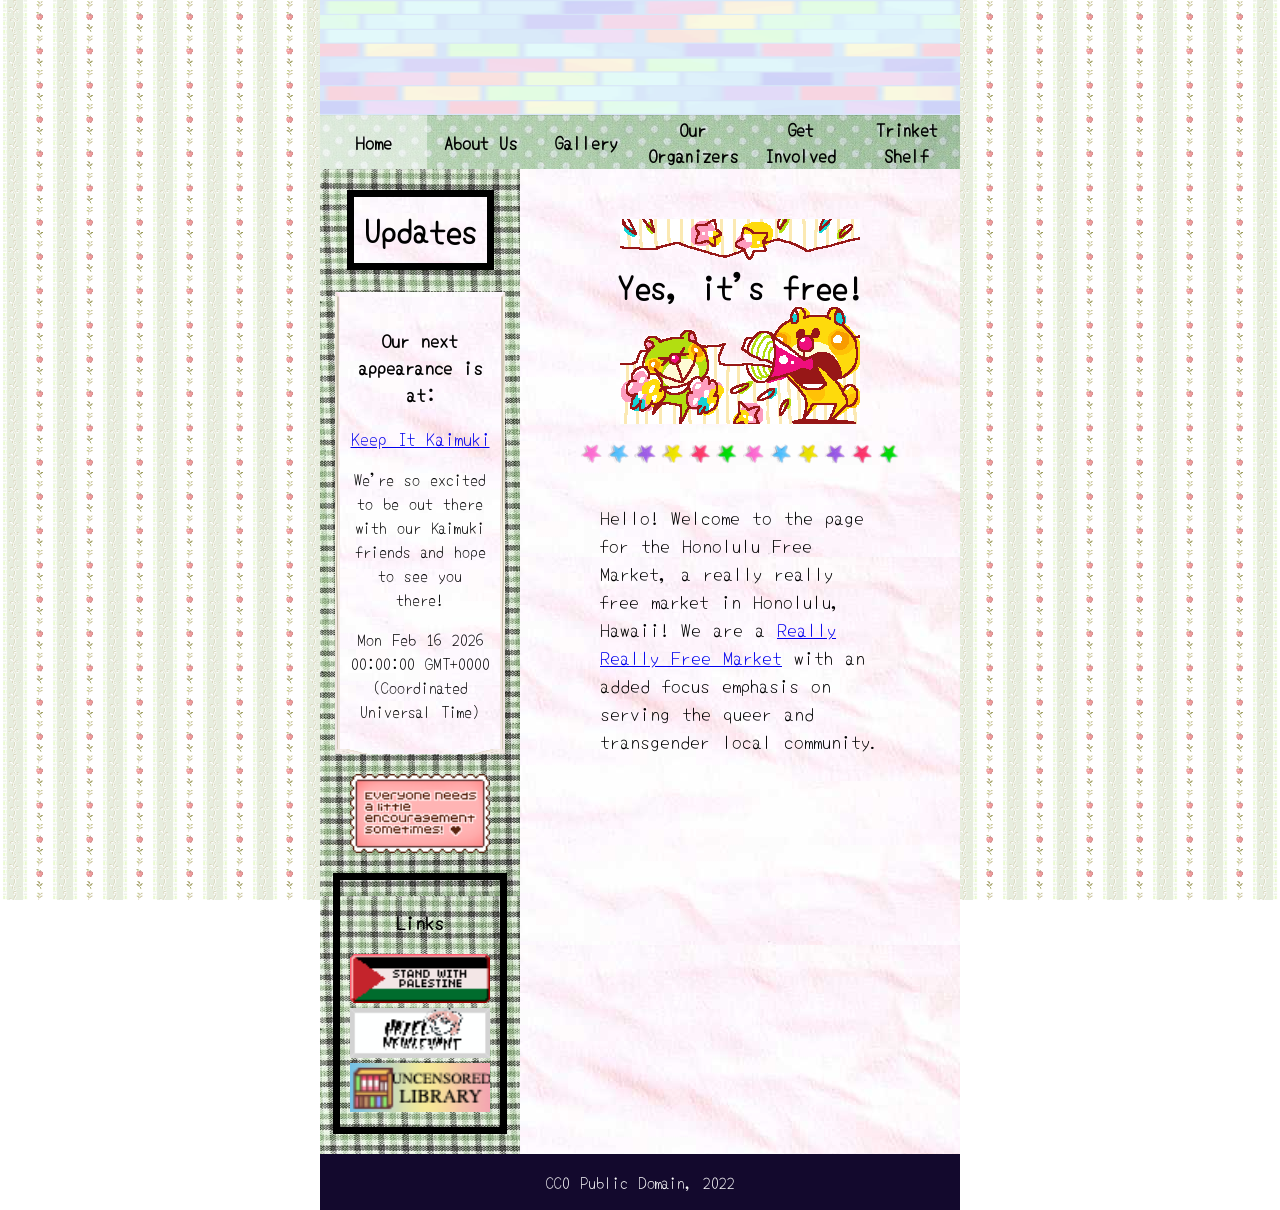
<file: index.html>
<!DOCTYPE html>
<html lang="en">
<head>
    <meta charset="UTF-8">
    <meta name="viewport" content="width=device-width, initial-scale=1.0">
    <title>Free Market HNL</title>
    <link rel="stylesheet" href="styles.css">
</head>
<body>
    <div id="main">
        <img id="tiles" src="gifs/tiles.gif">
        <div id="navbar">
            <button class="nav-button current-page" onclick="document.location='index.html'">Home</button>
            <button class="nav-button" onclick="document.location='about.html'">About Us</button>
            <button class="nav-button" onclick="document.location='gallery.html'">Gallery</button>
            <button class="nav-button" onclick="document.location='organizers.html'">Our Organizers</button>
            <button class="nav-button" onclick="document.location='get-involved.html'">Get Involved</button>
            <button class="nav-button" onclick="document.location='trinket.html'">Trinket Shelf</button>
        </div>
        <div id="content">
            <div id="sidebar">
                <h1 id="update">Updates</h1>
                <div id="update-body">
                    <h3>Our next appearance is at:</h3>
                    <a id="update-link" href=""></a>
                    <p id="blurb"></p>
                    <p id="date"></p>
                </div>
                <img id="img-49" src="images/49.png">
                <div id="side-links">
                    <h3>Links</h3>
                </div>
            </div>
            <div id="body2">
                <img id="bears1" src="gifs/bearshout1.gif">
                <h1 id="bear-diag">Yes, it's free!</h1>
                <img id="bears2" src="gifs/bearshout2.gif">
                <img id="stars" src="images/rainbowstars3.png">
                <p class="body-text">Hello! Welcome to the page for the Honolulu Free Market, a really really free market in Honolulu, Hawaii! We are a <a href="https://theanarchistlibrary.org/library/crimethinc-the-really-really-free-market">Really Really Free Market</a> with an added focus emphasis on serving the queer and transgender local community.</p>
            </div>
        </div>
        <div id="footer">
            <p>CC0 Public Domain, 2022</p>
        </div>
    </div>

    <script src="app.js"></script>
</body>
</html>
</file>
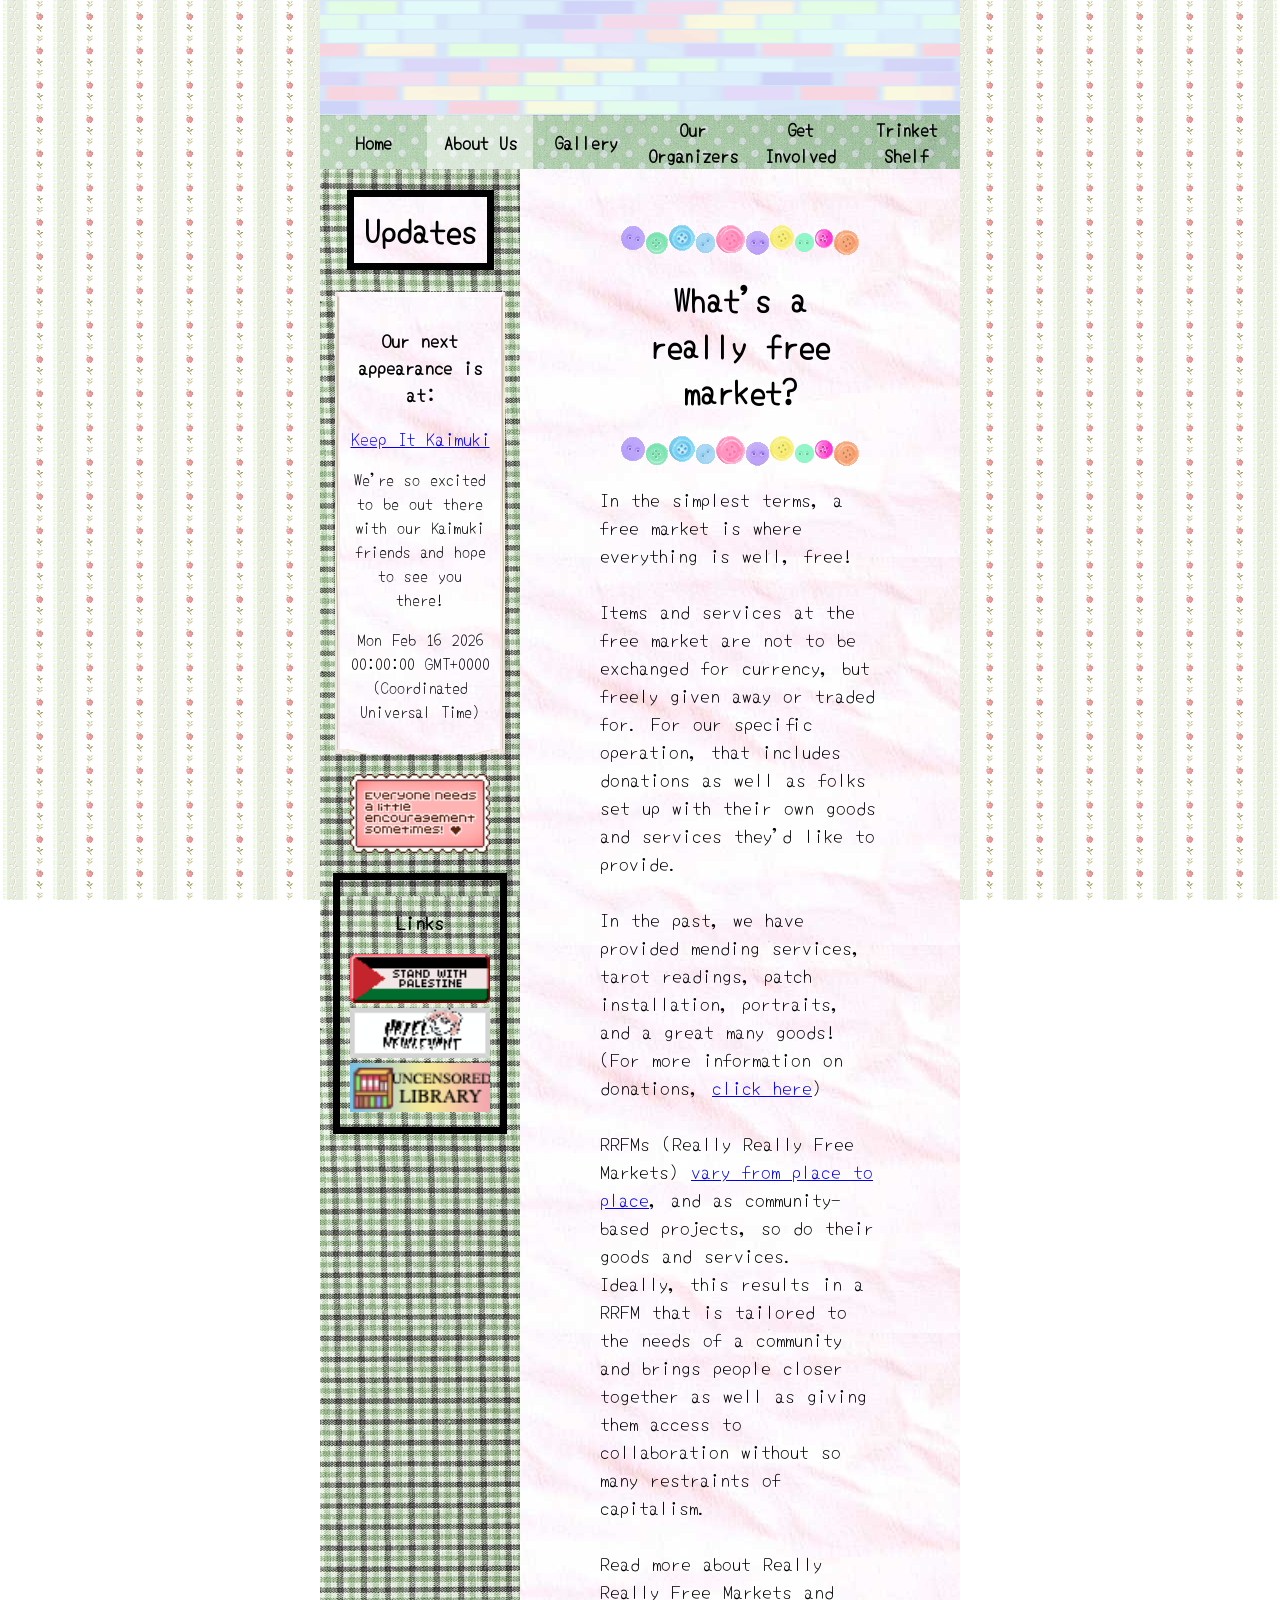
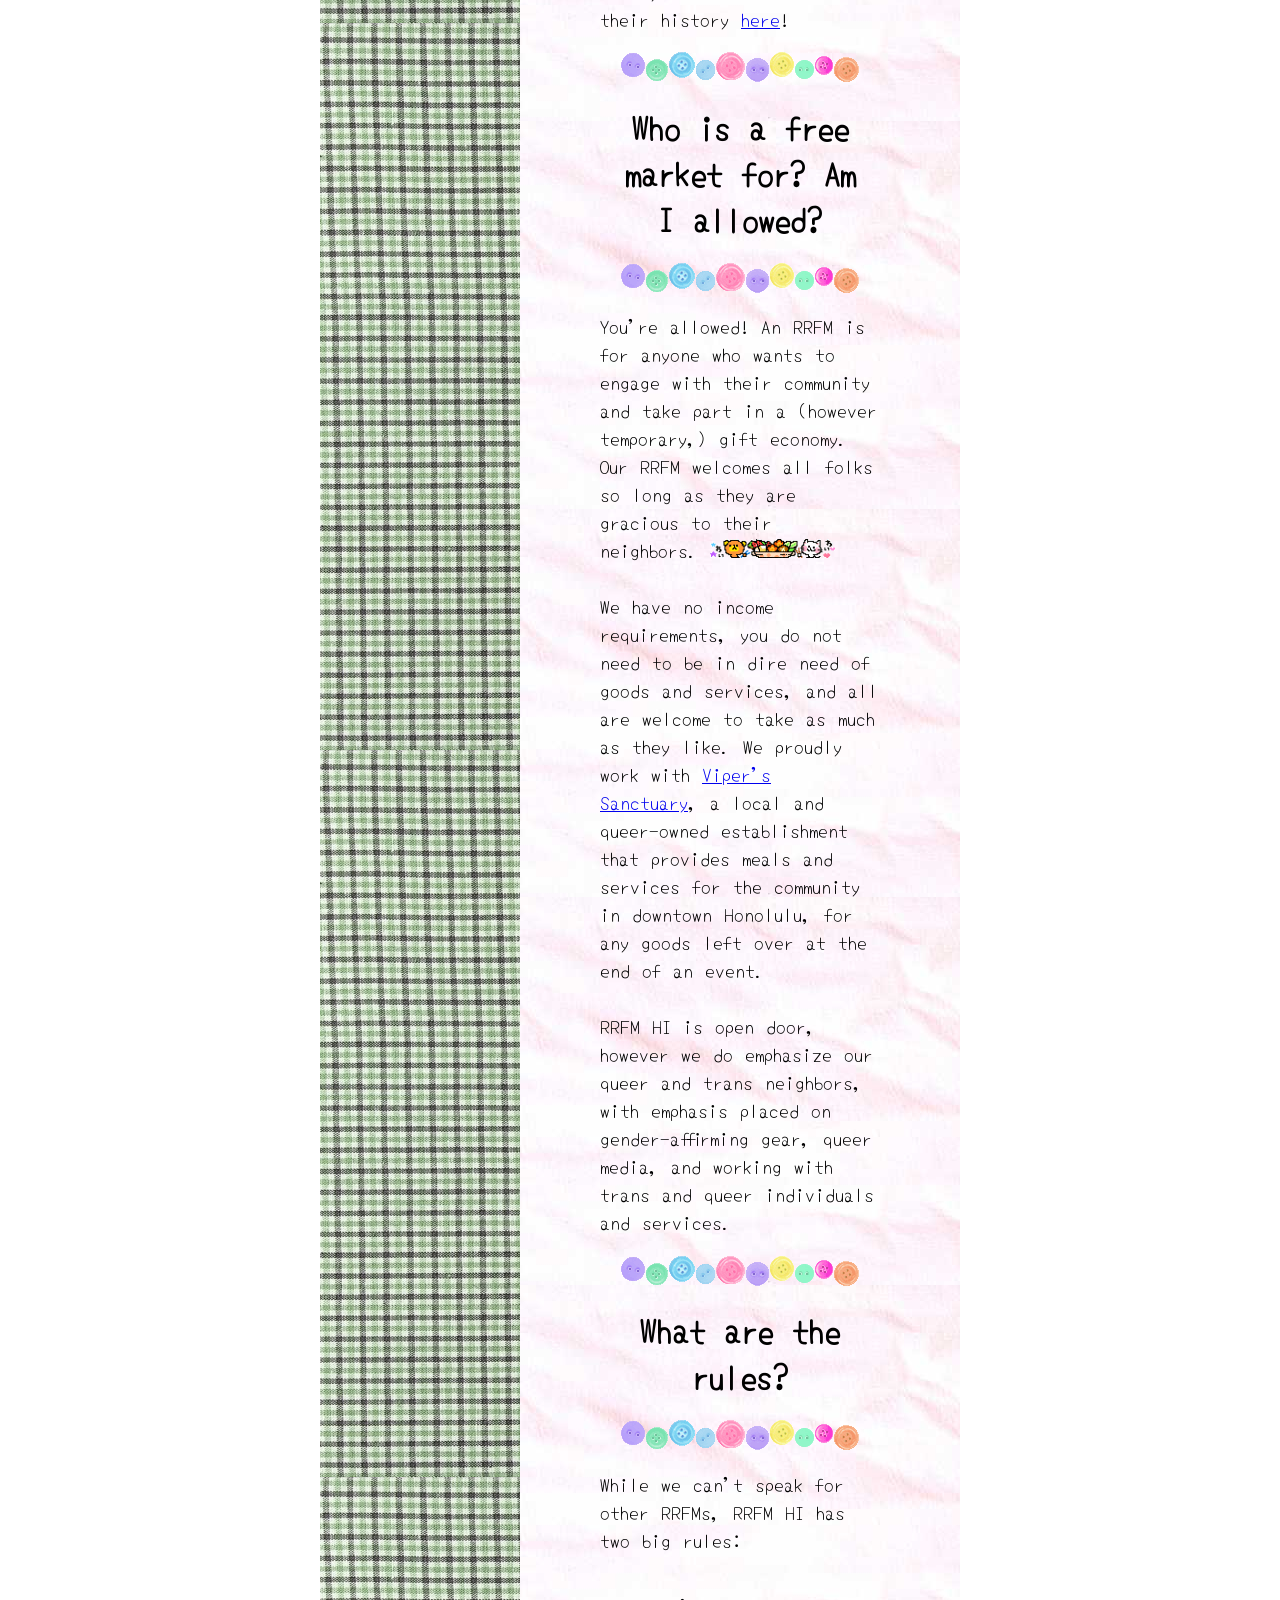
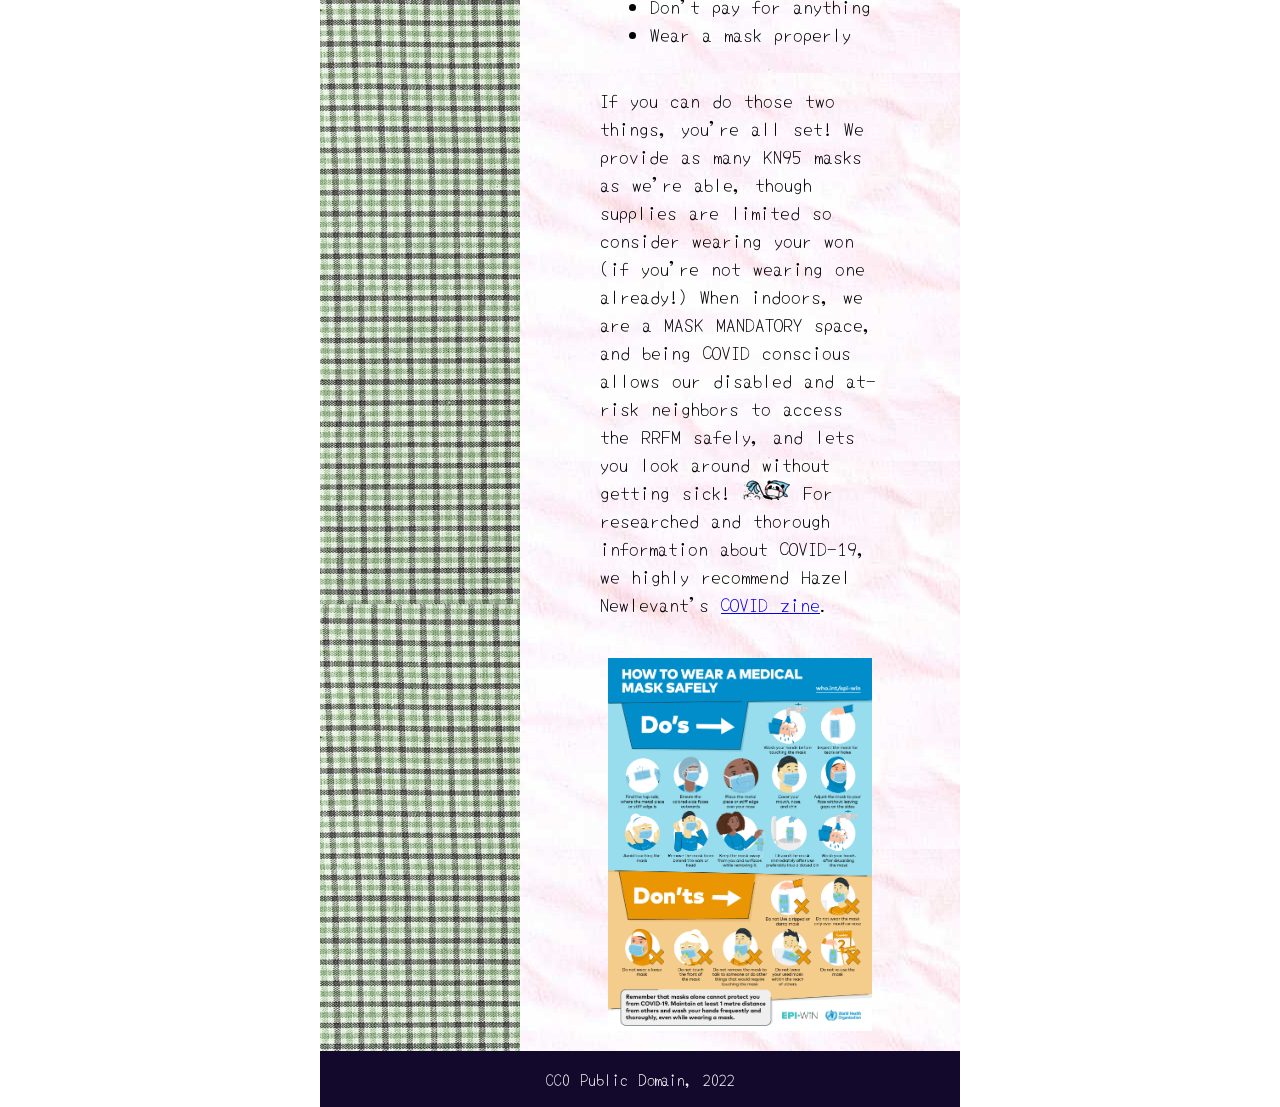
<file: about.html>
<!DOCTYPE html>
<html lang="en">
<head>
    <meta charset="UTF-8">
    <meta name="viewport" content="width=device-width, initial-scale=1.0">
    <title>Free Market HNL</title>
    <link rel="stylesheet" href="styles.css">
</head>
<body>
    <div id="main">
        <img id="tiles" src="gifs/tiles.gif">
        <div id="navbar">
            <button class="nav-button" onclick="document.location='index.html'">Home</button>
            <button class="nav-button current-page" onclick="document.location='about.html'">About Us</button>
            <button class="nav-button" onclick="document.location='gallery.html'">Gallery</button>
            <button class="nav-button" onclick="document.location='organizers.html'">Our Organizers</button>
            <button class="nav-button" onclick="document.location='get-involved.html'">Get Involved</button>
            <button class="nav-button" onclick="document.location='trinket.html'">Trinket Shelf</button>
        </div>
        <div id="content">
            <div id="sidebar">
                <h1 id="update">Updates</h1>
                <div id="update-body">
                    <h3>Our next appearance is at:</h3>
                    <a id="update-link" href=""></a>
                    <p id="blurb"></p>
                    <p id="date"></p>
                </div>
                <img id="img-49" src="images/49.png">
                <div id="side-links">
                    <h3>Links</h3>
                </div>
            </div>
            <div id="body2">
                <p><br></p>
                <img class="divider" src="gifs/392.gif">
                <h1 class="text-header">What's a really free market?</h1>
                <img class="divider" src="gifs/392.gif">
                <p class="body-text">
                    In the simplest terms, a free market is where everything is well, free!
                    <br><br>
                    Items and services at the free market are not to be exchanged for currency, but freely given away or traded for. 
                    For our specific operation, that includes donations as well as folks set up with their own goods and services they'd like to provide.
                    <br><br>
                    In the past, we have provided mending services, tarot readings, patch installation, portraits, and a great many goods! 
                    (For more information on donations, <a href="https://freemarkethnl.neocities.org/res.html">click here</a>)
                    <br><br>
                    RRFMs (Really Really Free Markets) <a href="https://www.greenamerica.org/show-ga-blog?nid=19178">vary from place to place</a>, and as community-based projects, so do their goods and services. 
                    Ideally, this results in a RRFM that is tailored to the needs of a community and brings people closer together as well as giving them access to collaboration without so many restraints of capitalism.
                    <br><br>
                    Read more about Really Really Free Markets and their history <a href="https://theanarchistlibrary.org/library/crimethinc-the-really-really-free-market#toc5">here</a>!
                </p>

                <img class="divider" src="gifs/392.gif">
                <h1 class="text-header">Who is a free market for? Am I allowed?</h1>
                <img class="divider" src="gifs/392.gif">
                <P class="body-text">
                    You're allowed! An RRFM is for anyone who wants to engage with their community and take part in a (however temporary,) gift economy. Our RRFM welcomes all folks so long as they are gracious to their neighbors. <img src="gifs/336.gif">
                    <br><br>
                    We have no income requirements, you do not need to be in dire need of goods and services, and all are welcome to take as much as they like. We proudly work with <a href="https://www.instagram.com/vipers_sanctuarnii/">Viper's Sanctuary</a>, a local and queer-owned establishment that provides meals and services for the community in downtown Honolulu, for any goods left over at the end of an event.
                    <br><br>
                    RRFM HI is open door, however we do emphasize our queer and trans neighbors, with emphasis placed on gender-affirming gear, queer media, and working with trans and queer individuals and services. 
                </P>

                <img class="divider" src="gifs/392.gif">
                <h1 class="text-header">What are the rules?</h1>
                <img class="divider" src="gifs/392.gif">
                <P class="body-text">
                    While we can't speak for other RRFMs, RRFM HI has two big rules:
                </P>
                <ul class="body-list">
                    <li>Don't pay for anything</li>
                    <li>Wear a mask properly</li>
                </ul>
                <P class="body-text">
                    If you can do those two things, you're all set! We provide as many KN95 masks as we're able, though supplies are limited so consider wearing your won (if you're not wearing one already!) When indoors, we are a MASK MANDATORY space, and being COVID conscious allows our disabled and at-risk neighbors to access the RRFM safely, and lets you look around without getting sick!
                    
                    <img src="gifs/332.gif"> For researched and thorough information about COVID-19, we highly recommend Hazel Newlevant's <a href="https://newlevant.com/covidzine/">COVID zine</a>.
                </P>
                <img id="mask" src="images/howtomask.png">
            </div>
        </div>
        <div id="footer">
            <p>CC0 Public Domain, 2022</p>
        </div>
    </div>

    <script src="app.js"></script>
</body>
</html>
</file>
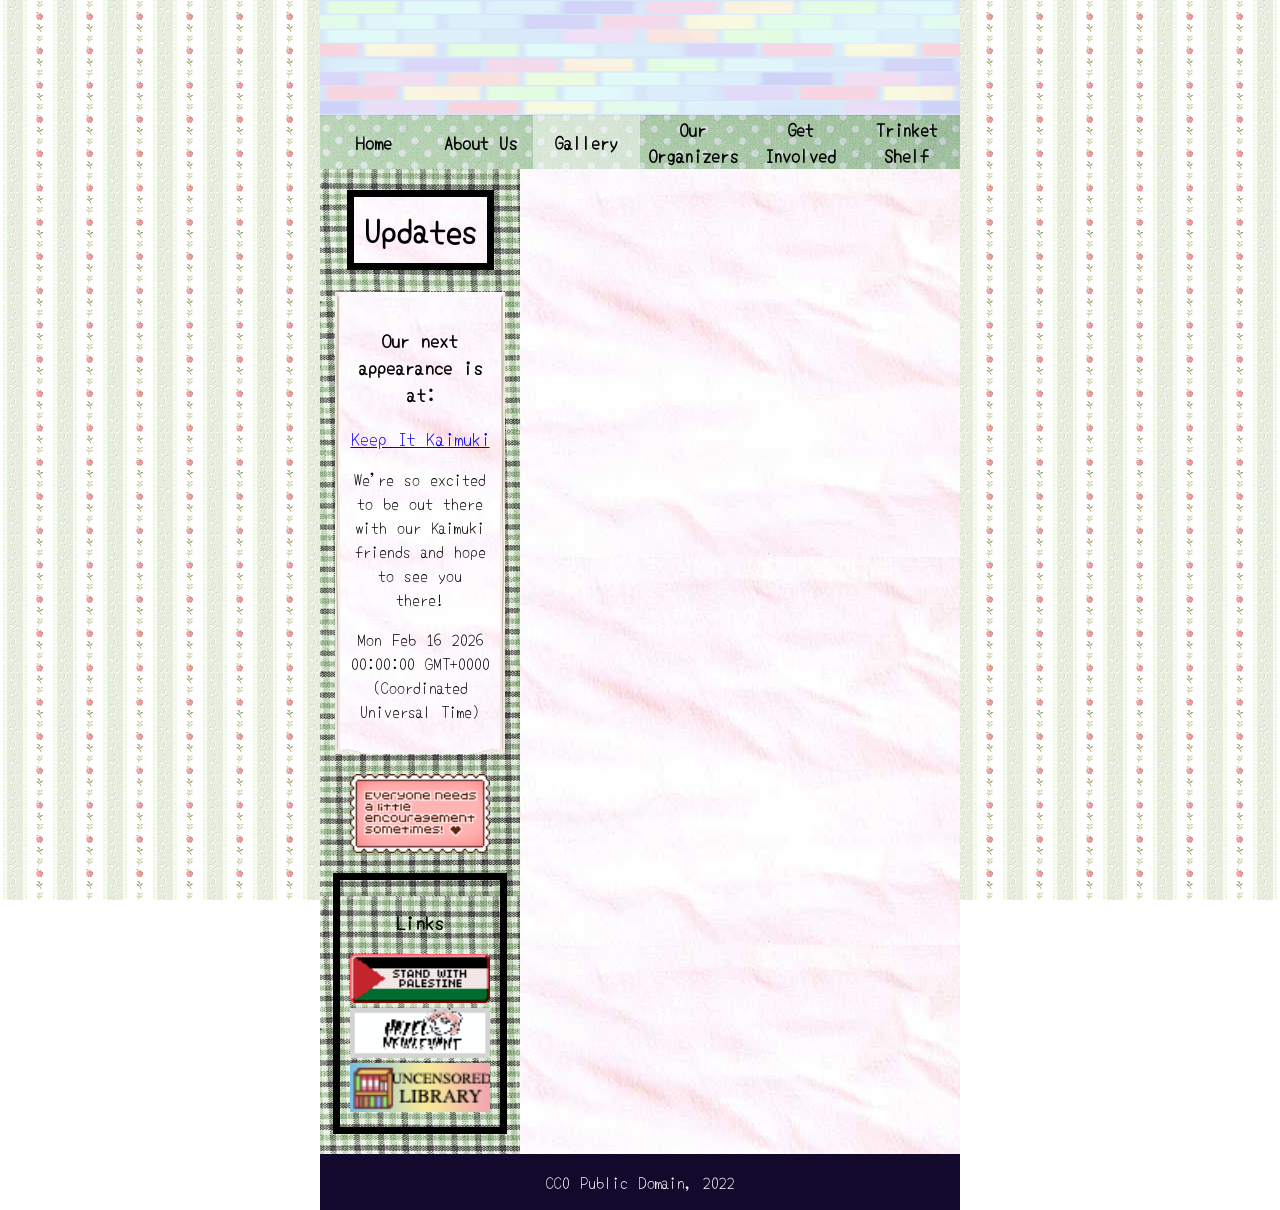
<file: gallery.html>
<!DOCTYPE html>
<html lang="en">
<head>
    <meta charset="UTF-8">
    <meta name="viewport" content="width=device-width, initial-scale=1.0">
    <title>Free Market HNL</title>
    <link rel="stylesheet" href="styles.css">
</head>
<body>
    <div id="main">
        <img id="tiles" src="gifs/tiles.gif">
        <div id="navbar">
            <button class="nav-button" onclick="document.location='index.html'">Home</button>
            <button class="nav-button" onclick="document.location='about.html'">About Us</button>
            <button class="nav-button current-page" onclick="document.location='gallery.html'">Gallery</button>
            <button class="nav-button" onclick="document.location='organizers.html'">Our Organizers</button>
            <button class="nav-button" onclick="document.location='get-involved.html'">Get Involved</button>
            <button class="nav-button" onclick="document.location='trinket.html'">Trinket Shelf</button>
        </div>
        <div id="content">
            <div id="sidebar">
                <h1 id="update">Updates</h1>
                <div id="update-body">
                    <h3>Our next appearance is at:</h3>
                    <a id="update-link" href=""></a>
                    <p id="blurb"></p>
                    <p id="date"></p>
                </div>
                <img id="img-49" src="images/49.png">
                <div id="side-links">
                    <h3>Links</h3>
                </div>
            </div>
            <div id="body2">

            </div>
        </div>
        <div id="footer">
            <p>CC0 Public Domain, 2022</p>
        </div>
    </div>

    <script src="app.js"></script>
</body>
</html>
</file>
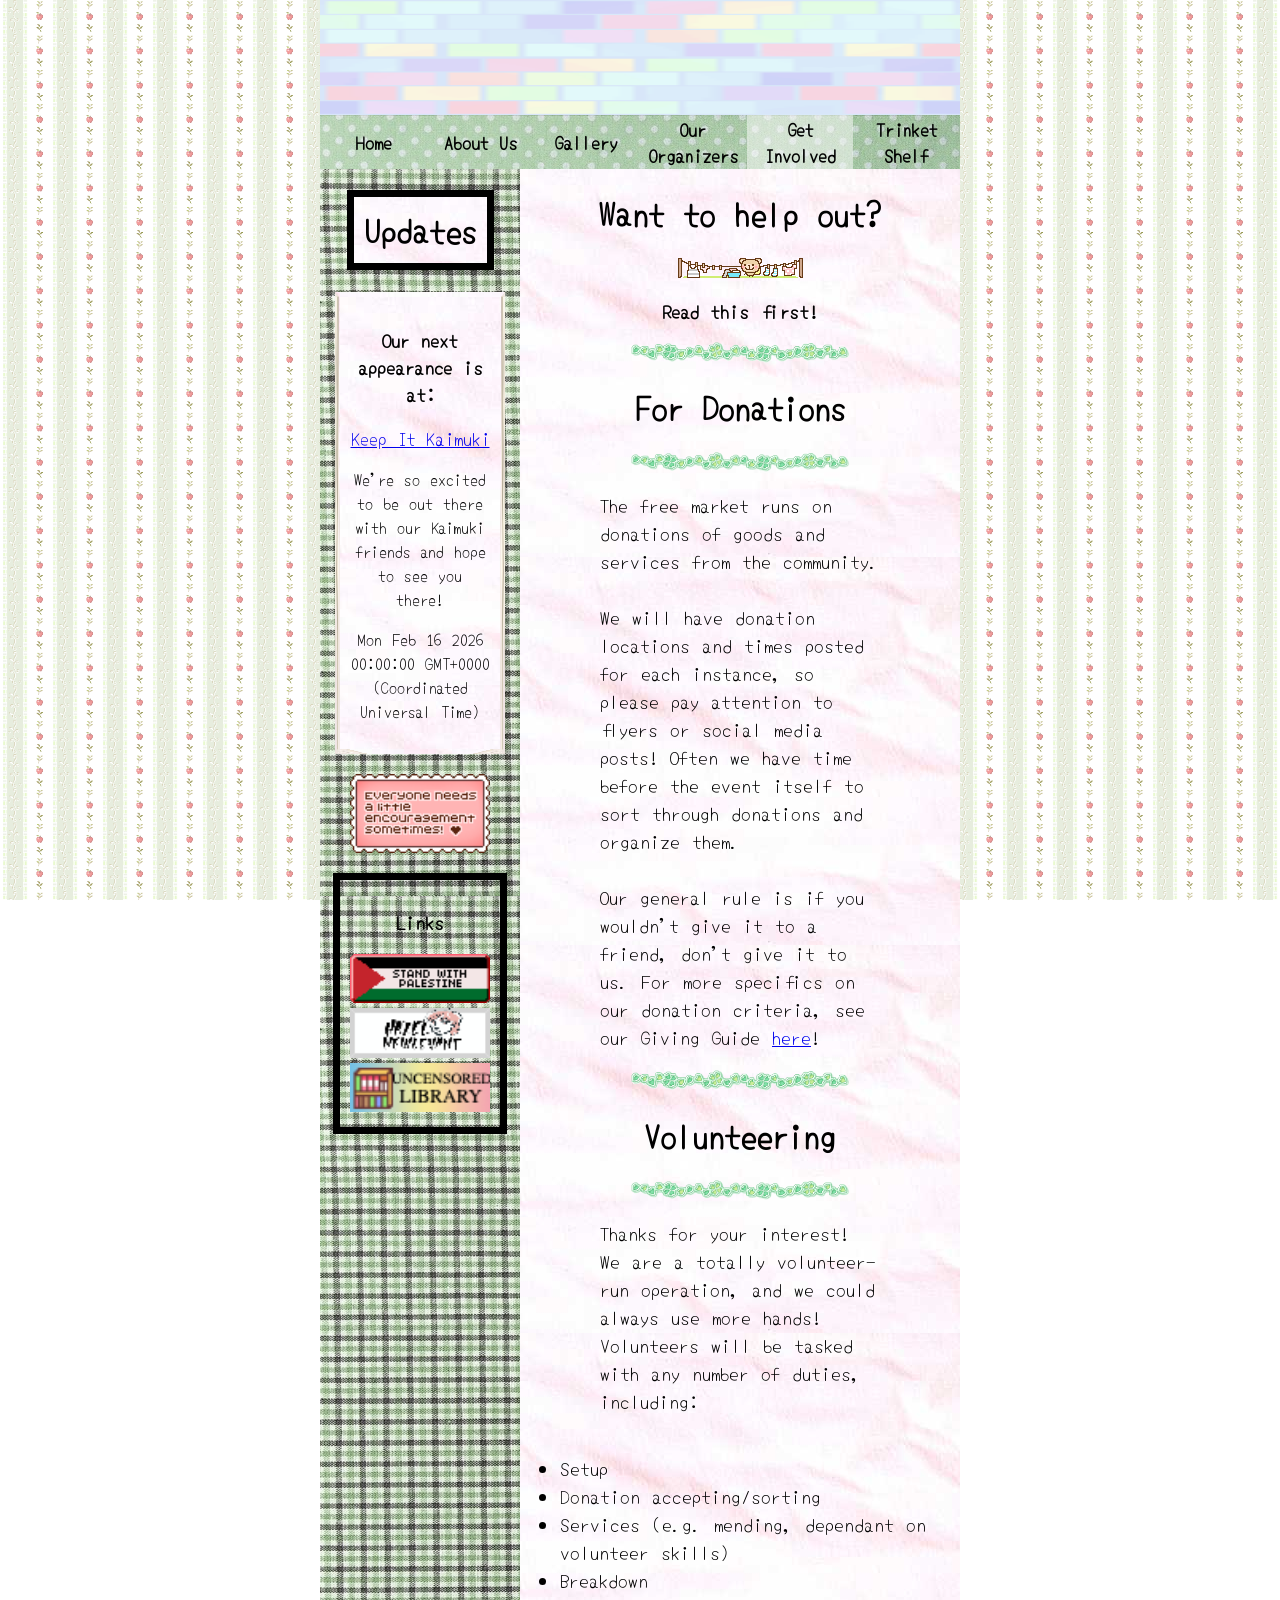
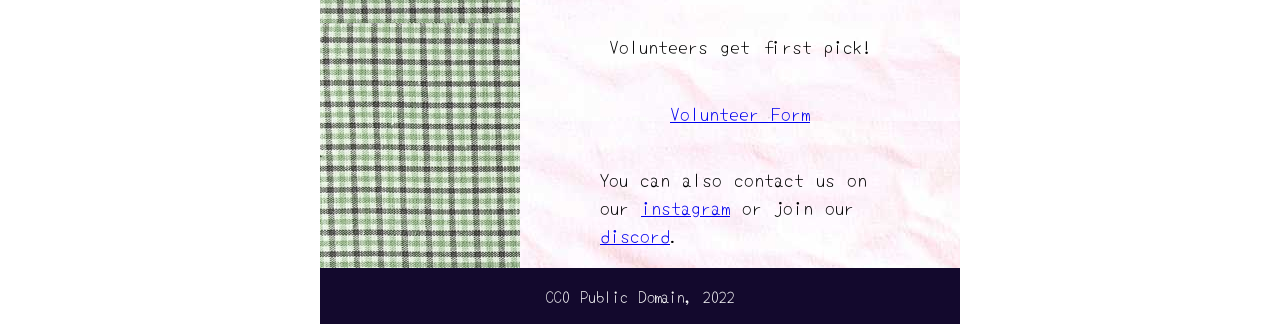
<file: get-involved.html>
<!DOCTYPE html>
<html lang="en">
<head>
    <meta charset="UTF-8">
    <meta name="viewport" content="width=device-width, initial-scale=1.0">
    <title>Free Market HNL</title>
    <link rel="stylesheet" href="styles.css">
</head>
<body>
    <div id="main">
        <img id="tiles" src="gifs/tiles.gif">
        <div id="navbar">
            <button class="nav-button" onclick="document.location='index.html'">Home</button>
            <button class="nav-button" onclick="document.location='about.html'">About Us</button>
            <button class="nav-button" onclick="document.location='gallery.html'">Gallery</button>
            <button class="nav-button" onclick="document.location='organizers.html'">Our Organizers</button>
            <button class="nav-button current-page" onclick="document.location='get-involved.html'">Get Involved</button>
            <button class="nav-button" onclick="document.location='trinket.html'">Trinket Shelf</button>
        </div>
        <div id="content">
            <div id="sidebar">
                <h1 id="update">Updates</h1>
                <div id="update-body">
                    <h3>Our next appearance is at:</h3>
                    <a id="update-link" href=""></a>
                    <p id="blurb"></p>
                    <p id="date"></p>
                </div>
                <img id="img-49" src="images/49.png">
                <div id="side-links">
                    <h3>Links</h3>
                </div>
            </div>
            <div id="body2">
                <h1>Want to help out?</h1>
                <img src="gifs/321.gif">
                <h3>Read this first!</h3>
                
                <img class="divider2" src="gifs/241.gif">
                <h1 class="text-header">For Donations</h1>
                <img class="divider2" src="gifs/241.gif">
                
                <p class="body-text">
                    The free market runs on donations of goods and services from the community.
                    <br><br>
                    We will have donation locations and times posted for each instance, so please pay attention to flyers or social media posts! Often we have time before the event itself to sort through donations and organize them.
                    <br><br>
                    Our general rule is if you wouldn't give it to a friend, don't give it to us. For more specifics on our donation criteria, see our Giving Guide <a href="https://freemarkethnl.neocities.org/guide.html">here</a>!
                </p>

                <img class="divider2" src="gifs/241.gif">
                <h1 class="text-header">Volunteering</h1>
                <img class="divider2" src="gifs/241.gif">
                
                <p class="body-text">
                    Thanks for your interest! We are a totally volunteer-run operation, and we could always use more hands! Volunteers will be tasked with any number of duties, including:
                </p>
                <ul class="body-list">
                    <li>Setup</li>
                    <li>Donation accepting/sorting</li>
                    <li>Services (e.g. mending, dependant on volunteer skills)</li>
                    <li>Breakdown</li>
                </ul>
                <p class="body-text">Volunteers get first pick!</p>
                <p class="body-text"><a href="https://forms.fillout.com/t/xssFqrPvUyus">Volunteer Form</a></p>
                <p class="body-text">You can also contact us on our <a href="https://instagram.com/reallyreallyfreehi">instagram</a> or join our <a href="https://discord.gg/YeDcekvvdQ">discord</a>.</p>
            </div>
        </div>
        <div id="footer">
            <p>CC0 Public Domain, 2022</p>
        </div>
    </div>

    <script src="app.js"></script>
</body>
</html>
</file>
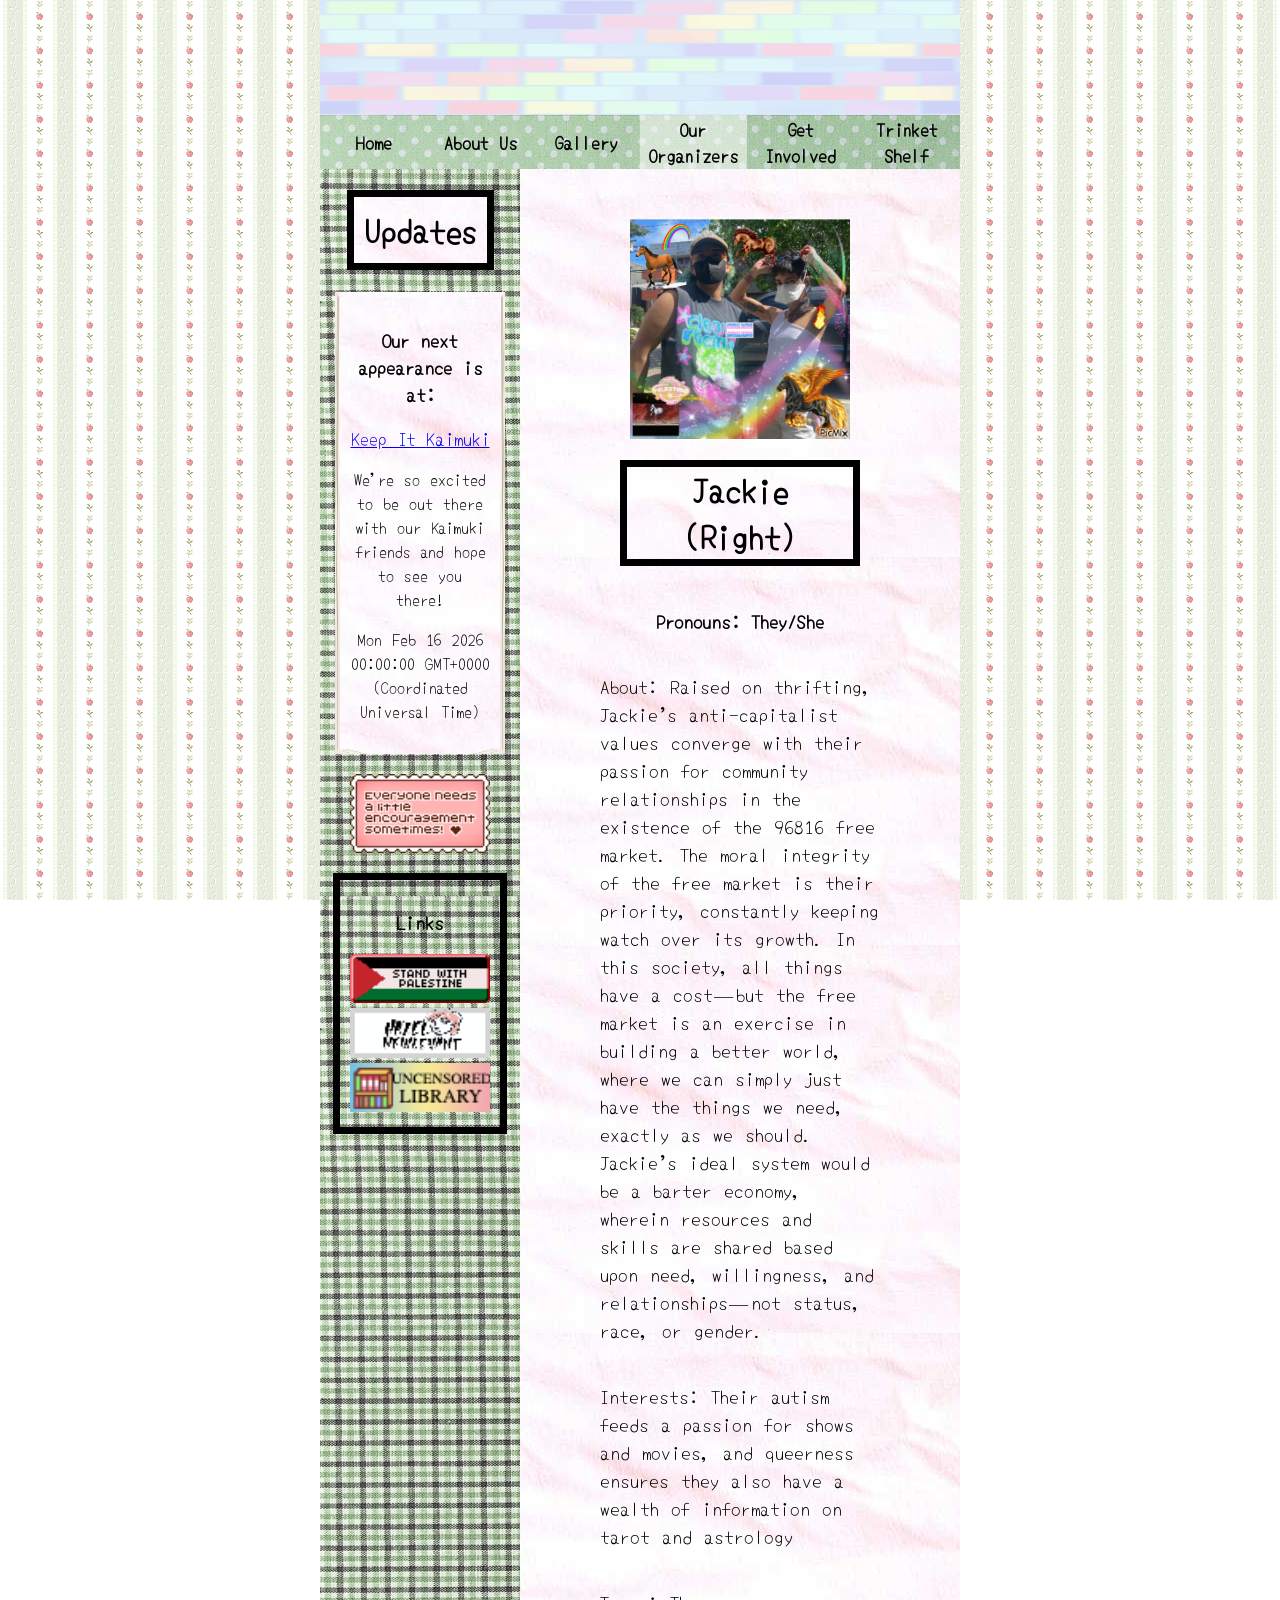
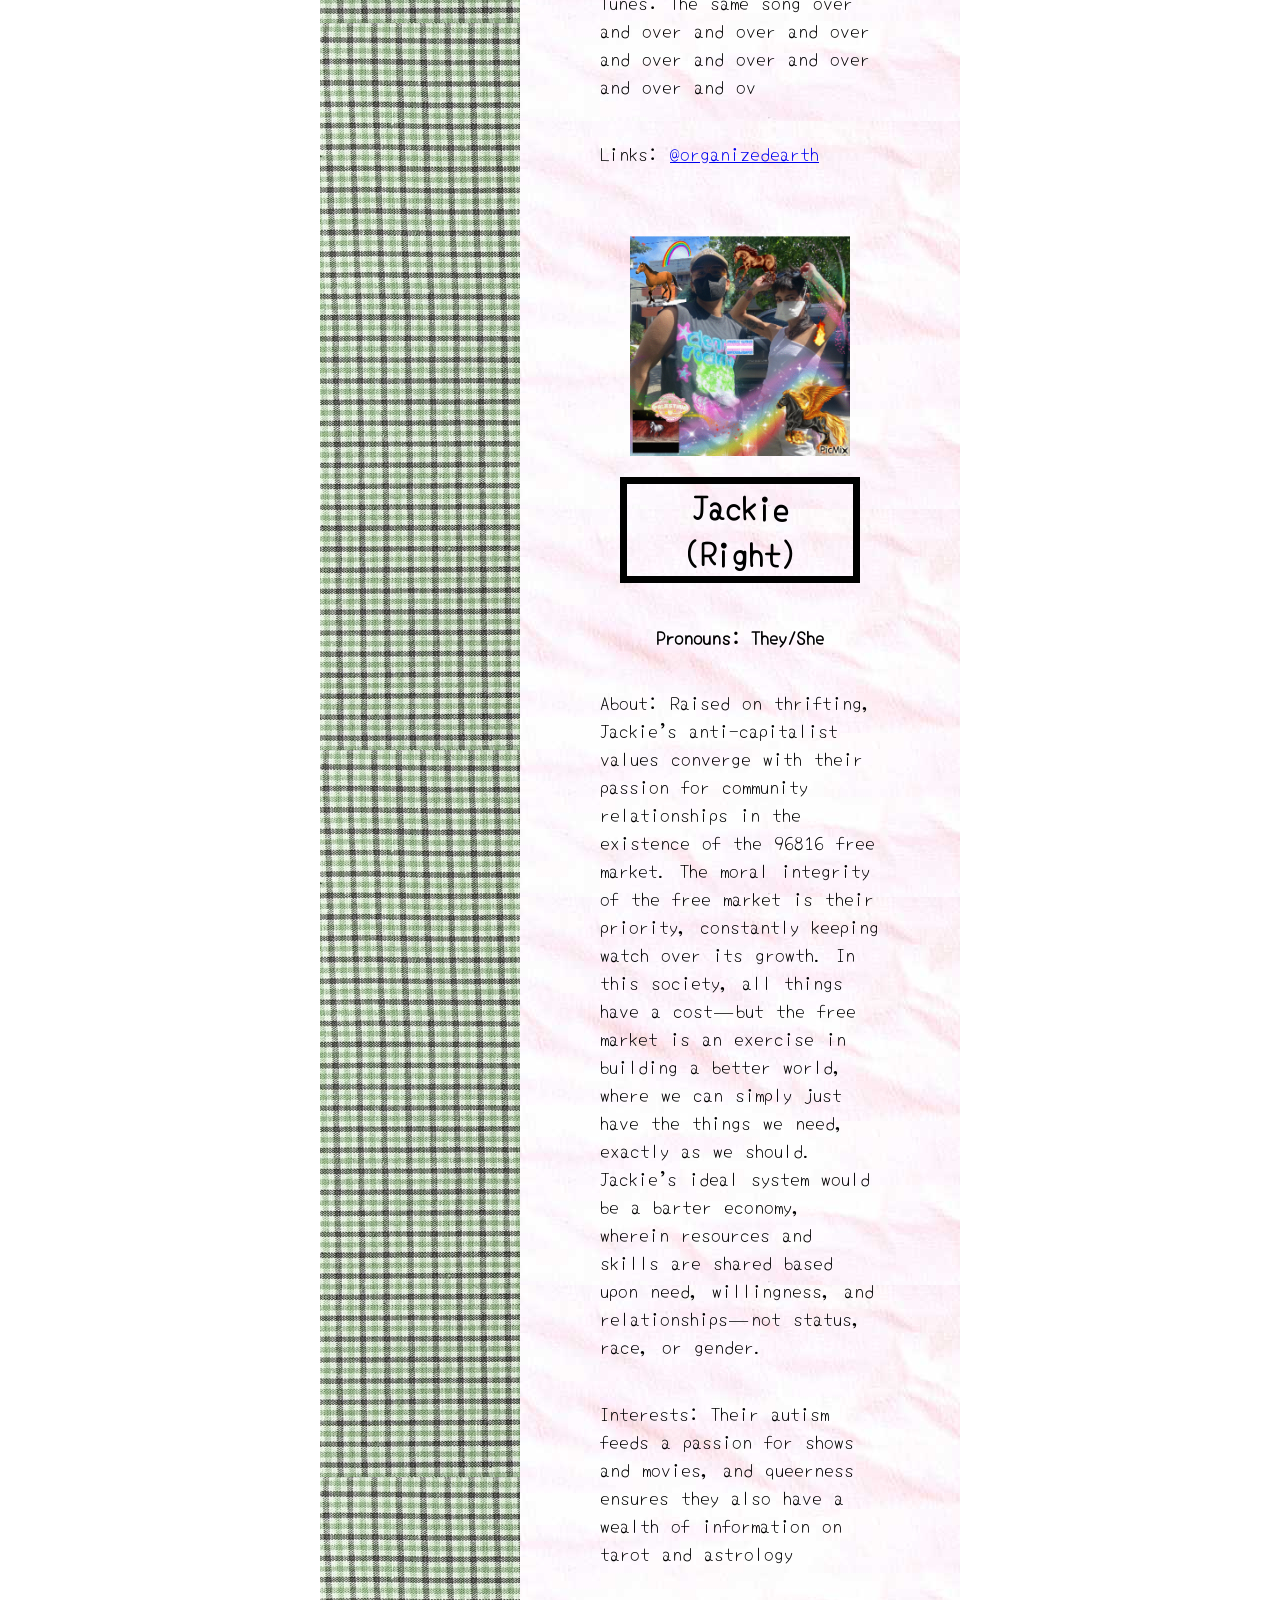
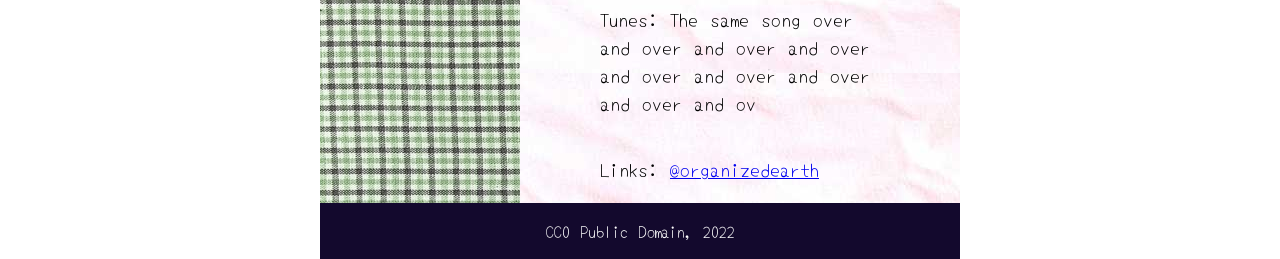
<file: organizers.html>
<!DOCTYPE html>
<html lang="en">
<head>
    <meta charset="UTF-8">
    <meta name="viewport" content="width=device-width, initial-scale=1.0">
    <title>Free Market HNL</title>
    <link rel="stylesheet" href="styles.css">
</head>
<body>
    <div id="main">
        <img id="tiles" src="gifs/tiles.gif">
        <div id="navbar">
            <button class="nav-button" onclick="document.location='index.html'">Home</button>
            <button class="nav-button" onclick="document.location='about.html'">About Us</button>
            <button class="nav-button" onclick="document.location='gallery.html'">Gallery</button>
            <button class="nav-button current-page" onclick="document.location='organizers.html'">Our Organizers</button>
            <button class="nav-button" onclick="document.location='get-involved.html'">Get Involved</button>
            <button class="nav-button" onclick="document.location='trinket.html'">Trinket Shelf</button>
        </div>
        <div id="content">
            <div id="sidebar">
                <h1 id="update">Updates</h1>
                <div id="update-body">
                    <h3>Our next appearance is at:</h3>
                    <a id="update-link" href=""></a>
                    <p id="blurb"></p>
                    <p id="date"></p>
                </div>
                <img id="img-49" src="images/49.png">
                <div id="side-links">
                    <h3>Links</h3>
                </div>
            </div>
            <div id="body2">
                <div class="profile">
                    <img class="profile-pic" src="gifs/usss.gif">
                    <div class="profile-body">
                        <h1 class="text-header profile-name">Jackie (Right)</h1>
                        <h3 class="text-header">Pronouns: They/She</h3>
                        <p class="body-text">
                            About: Raised on thrifting, Jackie’s anti-capitalist values converge with their passion for community relationships in the existence of the 96816 free market. 
                            The moral integrity of the free market is their priority, constantly keeping watch over its growth. 
                            In this society, all things have a cost— but the free market is an exercise in building a better world, where we can simply just have the things we need, exactly as we should. 
                            Jackie’s ideal system would be a barter economy, wherein resources and skills are shared based upon need, willingness, and relationships— not status, race, or gender.
                        </p>
                        <p class="body-text">
                            Interests: Their autism feeds a passion for shows and movies, and queerness ensures they also have a wealth of information on tarot and astrology 
                        </p>
                        <p class="body-text">
                            Tunes: The same song over and over and over and over and over and over and over and over and ov
                        </p>
                        <p class="body-text">Links: <a href="https://www.instagram.com/organizedearth/">@organizedearth</a></p>
                    </div>
                </div>

                <div class="profile">
                    <img class="profile-pic" src="gifs/usss.gif">
                    <div class="profile-body">
                        <h1 class="text-header profile-name">Jackie (Right)</h1>
                        <h3 class="text-header">Pronouns: They/She</h3>
                        <p class="body-text">
                            About: Raised on thrifting, Jackie’s anti-capitalist values converge with their passion for community relationships in the existence of the 96816 free market. 
                            The moral integrity of the free market is their priority, constantly keeping watch over its growth. 
                            In this society, all things have a cost— but the free market is an exercise in building a better world, where we can simply just have the things we need, exactly as we should. 
                            Jackie’s ideal system would be a barter economy, wherein resources and skills are shared based upon need, willingness, and relationships— not status, race, or gender.
                        </p>
                        <p class="body-text">
                            Interests: Their autism feeds a passion for shows and movies, and queerness ensures they also have a wealth of information on tarot and astrology 
                        </p>
                        <p class="body-text">
                            Tunes: The same song over and over and over and over and over and over and over and over and ov
                        </p>
                        <p class="body-text">Links: <a href="https://www.instagram.com/organizedearth/">@organizedearth</a></p>
                    </div>
                </div>
            </div>
        </div>
        <div id="footer">
            <p>CC0 Public Domain, 2022</p>
        </div>
    </div>

    <script src="app.js"></script>
</body>
</html>
</file>
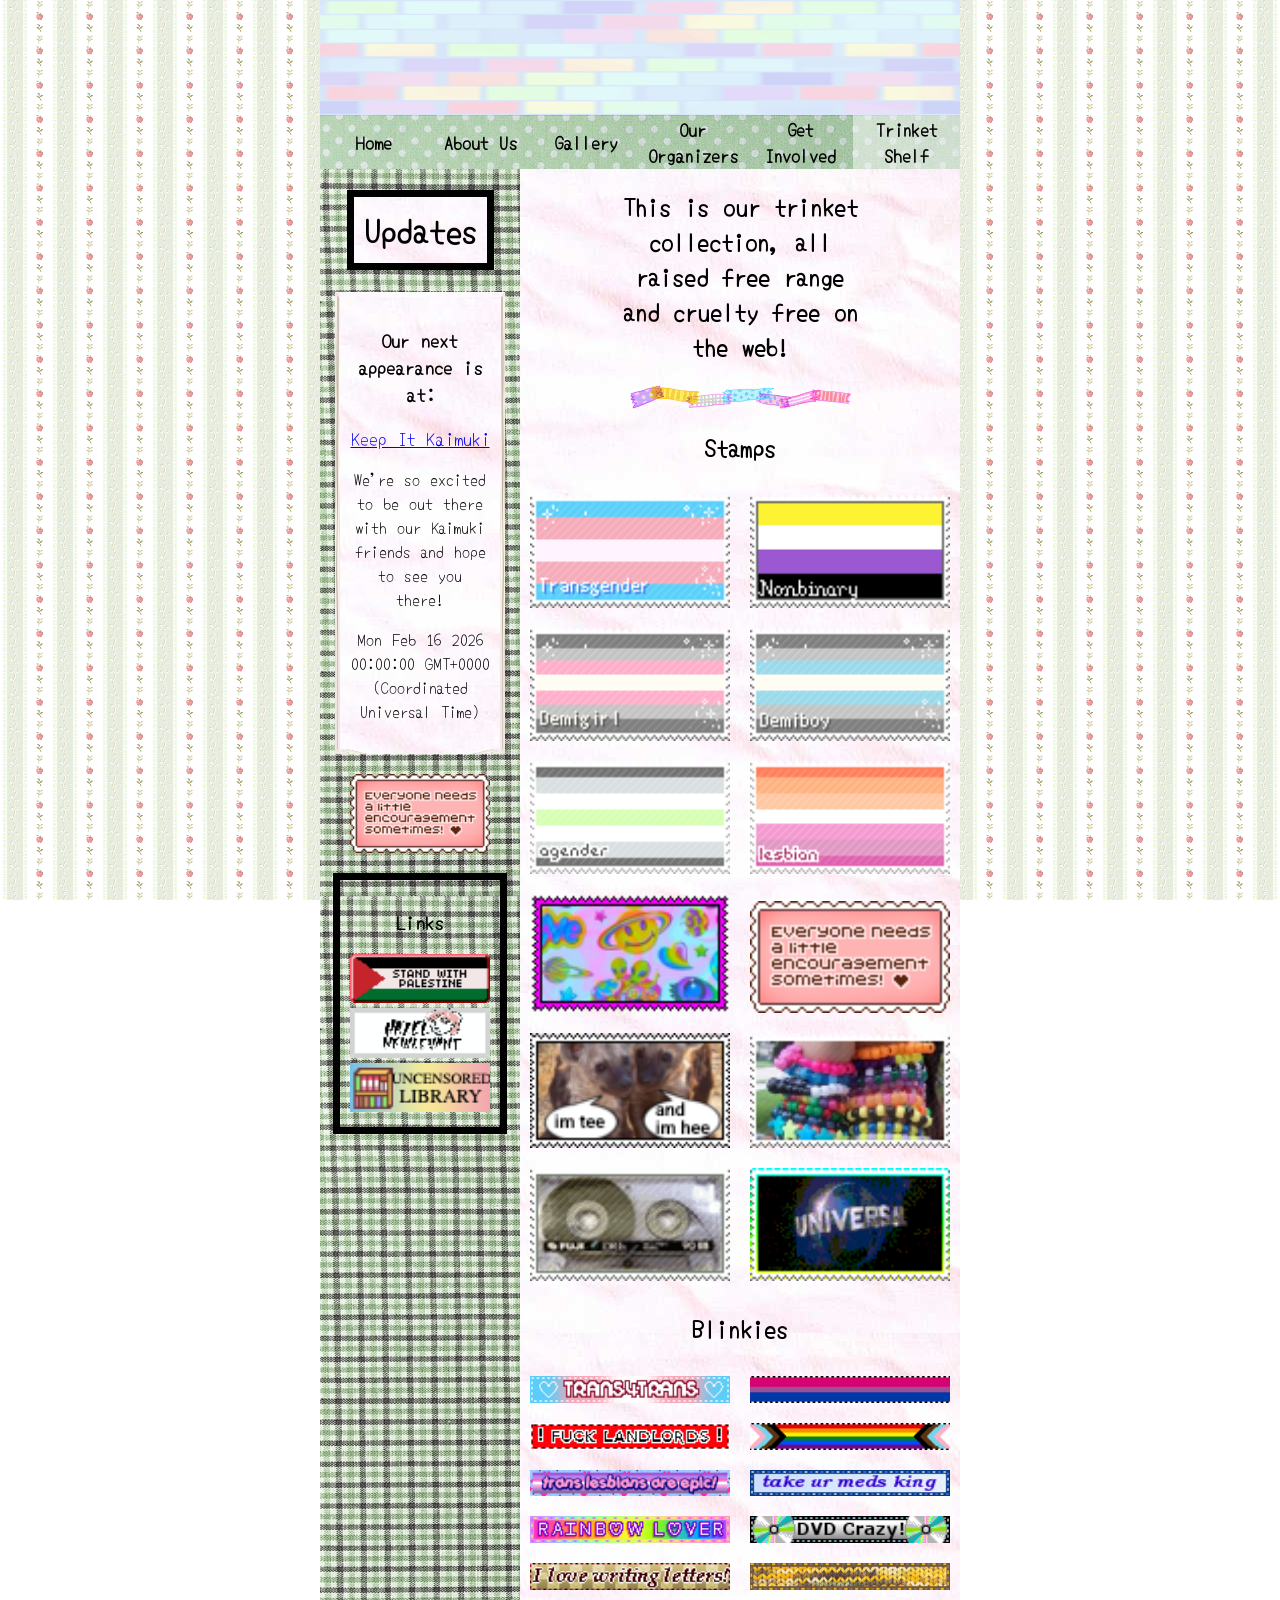
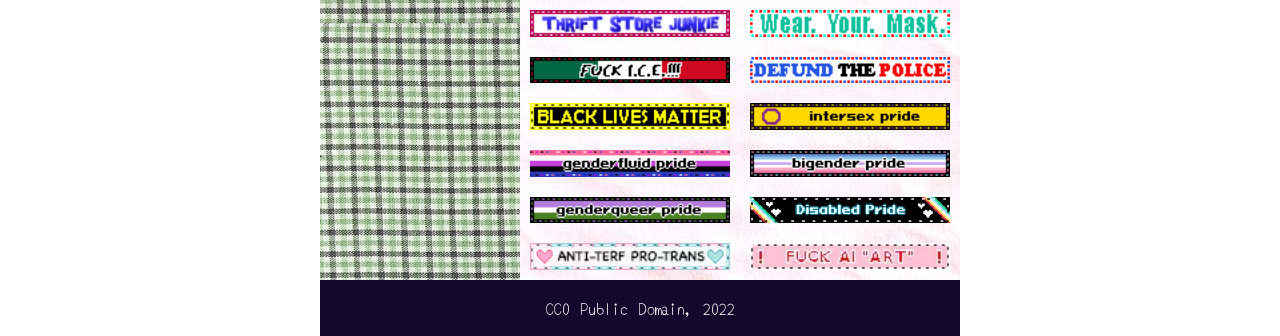
<file: trinket.html>
<!DOCTYPE html>
<html lang="en">
<head>
    <meta charset="UTF-8">
    <meta name="viewport" content="width=device-width, initial-scale=1.0">
    <title>Free Market HNL</title>
    <link rel="stylesheet" href="styles.css">
</head>
<body>
    <div id="main">
        <img id="tiles" src="gifs/tiles.gif">
        <div id="navbar">
            <button class="nav-button" onclick="document.location='index.html'">Home</button>
            <button class="nav-button" onclick="document.location='about.html'">About Us</button>
            <button class="nav-button" onclick="document.location='gallery.html'">Gallery</button>
            <button class="nav-button" onclick="document.location='organizers.html'">Our Organizers</button>
            <button class="nav-button" onclick="document.location='get-involved.html'">Get Involved</button>
            <button class="nav-button current-page" onclick="document.location='trinket.html'">Trinket Shelf</button>
        </div>
        <div id="content">
            <div id="sidebar">
                <h1 id="update">Updates</h1>
                <div id="update-body">
                    <h3>Our next appearance is at:</h3>
                    <a id="update-link" href=""></a>
                    <p id="blurb"></p>
                    <p id="date"></p>
                </div>
                <img id="img-49" src="images/49.png">
                <div id="side-links">
                    <h3>Links</h3>
                </div>
            </div>
            <div id="body2">
                <h2 class="text-header">This is our trinket collection, all raised free range and cruelty free on the web!</h2>
                <img src="gifs/washi.gif">

                <h2 class="text-header">Stamps</h2>
                <div class="trinket-display">
                    <img class="stamp" src="images/trans.png">
                    <img class="stamp" src="images/nonbinary.png">
                    <img class="stamp" src="images/384.png">
                    <img class="stamp" src="images/385.png">
                    <img class="stamp" src="images/agender.png">
                    <img class="stamp" src="images/397.png">
                    <img class="stamp" src="images/105.png">
                    <img class="stamp" src="images/49.png">
                    <img class="stamp" src="images/24.png">
                    <img class="stamp" src="images/kandi.png">
                    <img class="stamp" src="gifs/casette.gif">
                    <img class="stamp" src="gifs/174.gif">
                </div>

                <h2 class="text-header">Blinkies</h2>
                <div class="trinket-display">
                    <img class="blinky" src="gifs/t4t.gif">
                    <img class="blinky" src="gifs/bipride.gif">
                    <img class="blinky" src="gifs/fucklandlords.gif">
                    <img class="blinky" src="gifs/gaypride.gif">
                    <img class="blinky" src="gifs/translesbians.gif">
                    <img class="blinky" src="gifs/takeurmeds.gif">
                    <img class="blinky" src="gifs/rainbowluver.gif">
                    <img class="blinky" src="gifs/dvd.gif">
                    <img class="blinky" src="gifs/writingletters.gif">
                    <img class="blinky" src="gifs/yarn.gif">
                    <img class="blinky" src="gifs/thriftstore.gif">
                    <img class="blinky" src="gifs/wearyourmask.gif">
                    <img class="blinky" src="gifs/fuckice.gif">
                    <img class="blinky" src="gifs/defundthepolice.gif">
                    <img class="blinky" src="gifs/blacklivesmatter.gif">
                    <img class="blinky" src="gifs/intersex.gif">
                    <img class="blinky" src="gifs/genderfluid.gif">
                    <img class="blinky" src="gifs/bigender.gif">
                    <img class="blinky" src="gifs/genderqueer.gif">
                    <img class="blinky" src="gifs/disabled.gif">
                    <img class="blinky" src="gifs/protrans.gif">
                    <img class="blinky" src="gifs/aiart.gif">
                </div>
            </div>
        </div>
        <div id="footer">
            <p>CC0 Public Domain, 2022</p>
        </div>
    </div>

    <script src="app.js"></script>
</body>
</html>
</file>
<file: styles.css>
@font-face {
    font-family: font;
    src: url(Yomogi-Regular.ttf);
}

body {
    background-image: url(gifs/flowers.gif);
    background-size: 50px;
    background-attachment: fixed;
    display: flex;
    justify-content: center;
    font-family: font;
    margin: 0px;
}

#main {
    min-width: 600px;
    width: 50%;
    align-self: center;
    display: flex;
    flex-direction: column;
}

#tiles {
    height: 115px;
    width: 100%;
    background-size: 100%;
    margin-bottom: 0px;
    padding: 0px;
}

#navbar {
    display: flex;
    flex-direction: row;
    justify-content: space-evenly;
    padding: 0px;
    background-image: url(images/greendots.jpg);
    position: sticky;
    top: 0;
    z-index: 999;
}

.nav-button {
    font-family: font;
    font-size: large;
    font-weight: bolder;
    width: 100%;
    min-height: 50px;
    background: none;
    border: none;
    transition: 0.3s;
}

.nav-button:hover {
    background-color: rgba(0, 0, 0, 0.2);
}

.current-page {
    background-color: rgba(255, 255, 255, 0.5);
}

#content {
    display: flex;
    flex-direction: row;
}

#sidebar {
    min-width: 200px;
    width: 20%;
    display: flex;
    align-items: center;
    flex-direction: column;
    background-image: url(images/green.jpg);
    text-align: center;
}

#update {
    padding: 10px;
    background-image: url(images/paper.jpg);
    border-width:7px;
    border-style:solid;
    border-image: url("https://foollovers.com/mat/baf/heart/he32-012-c.gif") 7 fill round;
}

#update-body {
    background-image: url(images/paper.jpg);
    width: 70%;
    padding: 10px;
    border: 5px solid #ED64F5;
    border-image: url("gifs/corners2.gif") 30;
}

#update-link {
    font-size: large;
}

#img-49 {
    margin: 20px;
    width: 70%;
}

#side-links {
    border-width:7px;
    border-style:solid;
    border-image: url("https://foollovers.com/mat/baf/heart/he32-012-c.gif") 7 fill round;
    width: 70%;
    padding: 10px;
    display: flex;
    flex-direction: column;
    margin-bottom: 20px;
}

.side-link {
    width: 100%;
    transition: 0.3s;
}

.side-link:hover {
    opacity: 0.8;
}

#body2 {
    background-image: url(images/paper.jpg);
    display: flex;
    flex-direction: column;
    align-items: center;
    width: 100%;
}

#bears1 #bears2 {
    width: 50%;
}

#bears1 {
    margin-top: 50px;
    margin-bottom: -20px;
}

#bear-diag {
    height: 20px;
}

#stars {
    margin: 20px;
    width: 320px;
}

.body-text {
    margin-left: 80px;
    margin-right: 80px;
    font-size: larger;
}

.divider2 {
    width: 50%;
}

#footer {
    background-color: #13092D;
    color: white;
    text-align: center;
}

.text-header {
    margin-left: 100px;
    margin-right: 100px;
    text-align: center;
}

.body-list {
    font-size: larger;
}

#mask {
    width: 60%;
    margin: 20px;
}

.trinket-display {
    display: flex;
    justify-content: center;
    align-items: baseline;
    flex-wrap: wrap;
}

.stamp, .blinky {
    margin: 10px;
    width: 200px;
}

.profile {
    display: flex;
    flex-direction: column;
    align-items: center;
    margin-top: 50px;
}

.profile-pic {
    width: 50%;
}

.profile-name {
    position: sticky;
    top: 50px;
    border-width:7px;
    border-style:solid;
    border-image: url("https://foollovers.com/mat/baf/heart/he32-012-c.gif") 7 fill round;
}

.profile-body {
    display: flex;
    flex-direction: column;
    justify-content: center;
}
</file>
